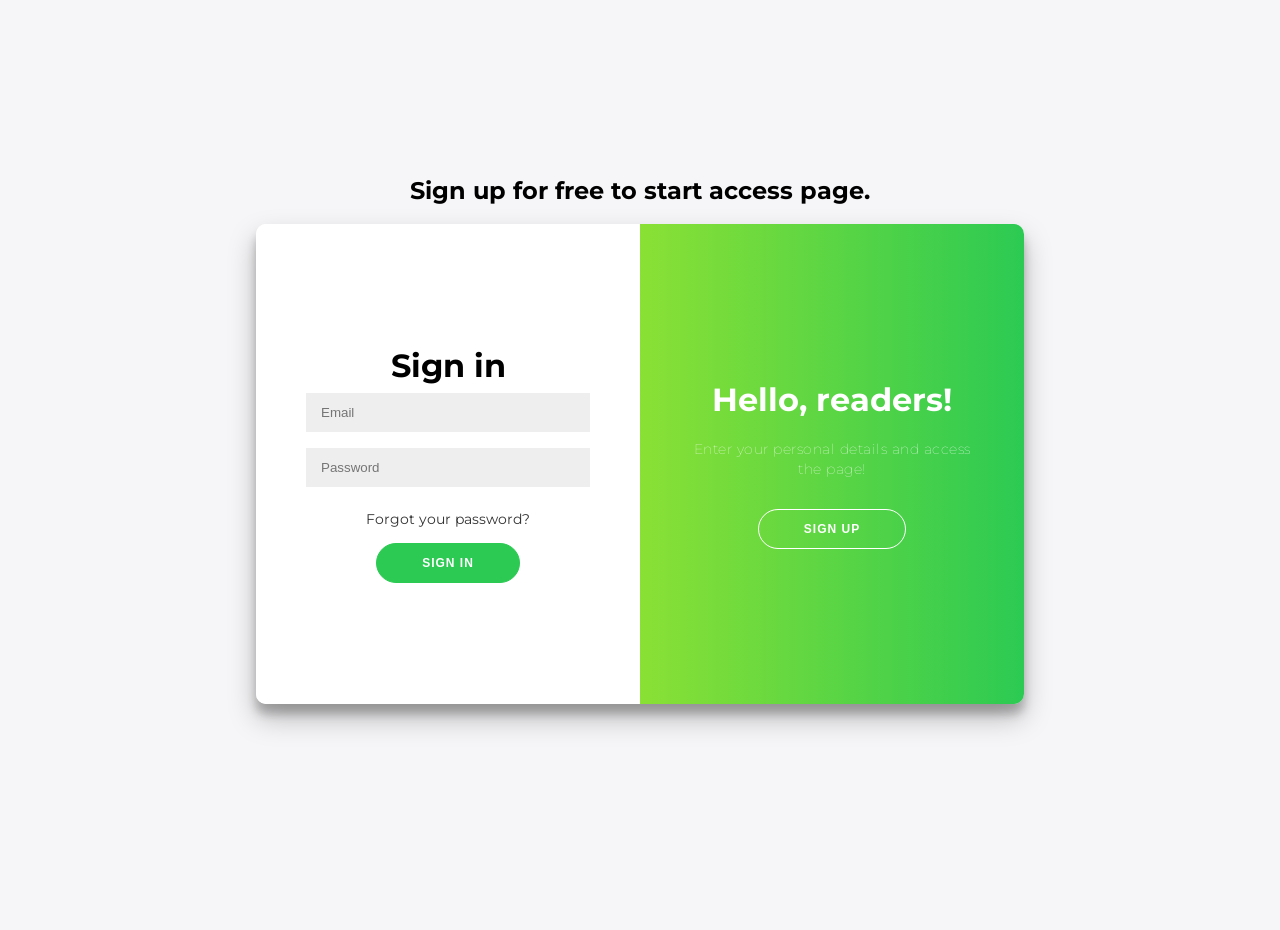
<file: 01-registration-form/index.html>
<html>
    <head>
        <title> Sign Up & Login Form</title>
        <link rel="stylesheet" href="custom.css"> 
    </head>

    <body>
      <h2>Sign up for free to start access page.</h2>
      <div class="container" id="container">
        <div class="form-container sign-up-container">
          <form action="#">
            <h1>Create Account</h1>
            <span>or use your email for registration</span>
            <input type="text" placeholder="Name" />
            <input type="email" placeholder="Email" />
            <input type="password" placeholder="Password" />
            <button>Sign Up</button>
          </form>
        </div>
        <div class="form-container sign-in-container">
          <form action="#">
            <h1>Sign in</h1>
            <input type="email" placeholder="Email" />
            <input type="password" placeholder="Password" />
            <a href="#">Forgot your password?</a>
            <button>Sign In</button>
          </form>
        </div>
        <div class="overlay-container">
          <div class="overlay">
            <div class="overlay-panel overlay-left">
              <h1>Welcome Back!</h1>
              <p>To keep connected with us please login with your personal info</p>
              <button class="ghost" id="signIn">Sign In</button>
            </div>
            <div class="overlay-panel overlay-right">
              <h1>Hello, readers!</h1>
              <p>Enter your personal details and access the page!</p>
              <button class="ghost" id="signUp">Sign Up</button>
            </div>
          </div>
        </div>
      </div>
    </body>
</html>
</file>
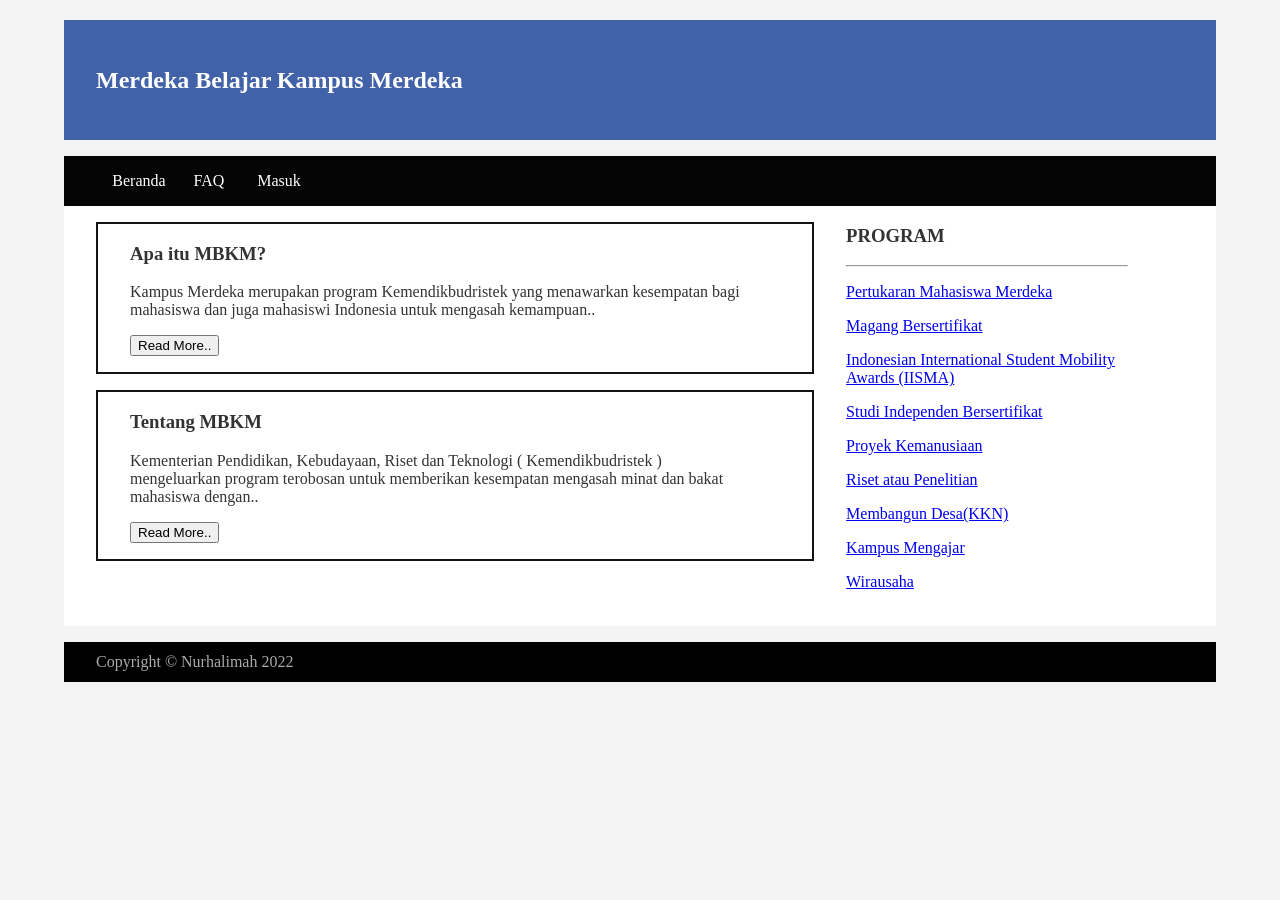
<file: 02-landing-page/index.html>
<!DOCTYPE html>
<html lang="en">
<head>
    <title>Merdeka Belajar Kampus Merdeka</title>
    <link rel="stylesheet" href="custom.css"/>

</head>
<body>
    <div class="header">
        <div class="jarak">
            <h2>Merdeka Belajar Kampus Merdeka</h2>
        </div>
    </div>
    <div class="menu">
        <ul>
            <li><a href="#">Beranda</a></li>
            <li><a href="#">FAQ</a></li>
            <li><a href="#">Masuk</a></li>
        </ul>
    </div>

    <div class="content">
        <div class="jarak">
            <!-- kiri -->
            <div class="kiri">
                <!--blog-->
                <div class="border">
                    <div class="jarak">
                        <h3>Apa itu MBKM?</h3>
                        <p>Kampus Merdeka merupakan program Kemendikbudristek yang menawarkan kesempatan bagi mahasiswa dan juga mahasiswi Indonesia untuk mengasah kemampuan..</p>
                        <button class="btn">Read More..</button>
                    </div>
                </div>
                <div class="border">
                    <div class="jarak">
                        <h3>Tentang MBKM</h3>
                        <p>Kementerian Pendidikan, Kebudayaan, Riset dan Teknologi ( Kemendikbudristek ) mengeluarkan program terobosan untuk memberikan kesempatan mengasah minat dan bakat mahasiswa dengan..</p>
                        <button class="btn">Read More..</button>
                    </div>
                </div>
            </div>
        <!--end blog--> 
        <!--blog-->
    </div>
    <!--kiri-->
    <!--end blog-->
    <!--kanan-->
    <div class="kanan">
        <div class="jarak">
            <h3>PROGRAM</h3>
            <hr/>
            <p><a href="#" class="undecor">Pertukaran Mahasiswa Merdeka</a></p>
            <p><a href="#" class="undecor">Magang Bersertifikat</a></p>
            <p><a href="#" class="undecor">Indonesian International Student Mobility Awards (IISMA)</a></p>
            <p><a href="#" class="undecor">Studi Independen Bersertifikat</a></p>
            <p><a href="#" class="undecor">Proyek Kemanusiaan</a></p>
            <p><a href="#" class="undecor">Riset atau Penelitian</a></p>
            <p><a href="#" class="undecor">Membangun Desa(KKN)</a></p>
            <p><a href="#" class="undecor">Kampus Mengajar</a></p>
            <p><a href="#" class="undecor">Wirausaha</a></p>
        </div>
    </div>
    <!--kanan-->
</div>
</div>

<div class="footer">
    <div class="jarak">
        <p>Copyright &copy; Nurhalimah 2022</p>
    </div>
</div>

</body>
</html>
</file>
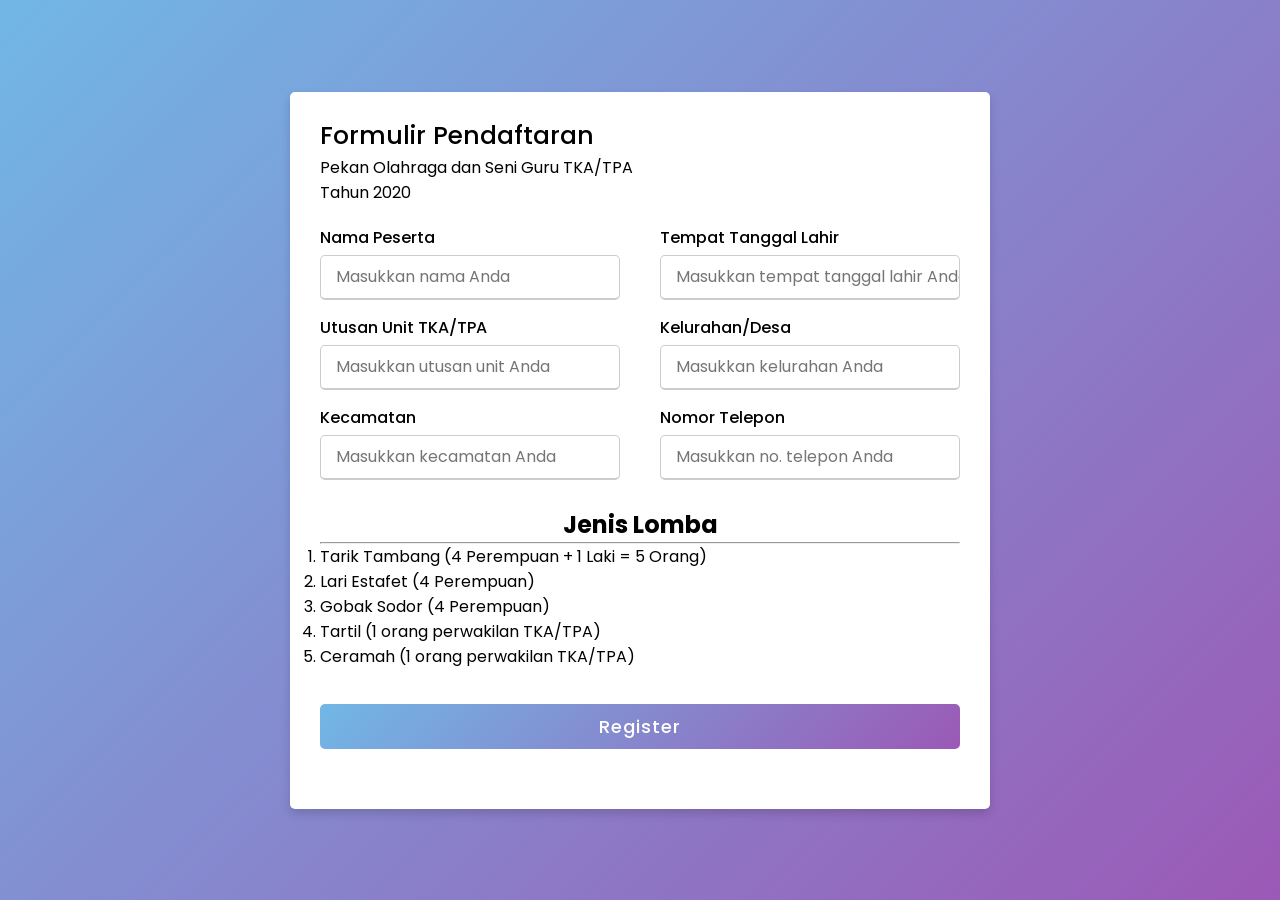
<file: 03-form-quiz/index.html>
<!DOCTYPE html>
<html lang="en" dir="ltr">
  <head>
    <meta charset="UTF-8">
    <title> Formulir Pendaftaran </title>
    <link rel="stylesheet" href="style.css">
     <meta name="viewport" content="width=device-width, initial-scale=1.0">
   </head>
<body>
  <div class="container">
    <div class="title">Formulir Pendaftaran</div>
    <p>Pekan Olahraga dan Seni Guru TKA/TPA</p>
    <P>Tahun 2020</P>
    <div class="content">
      <form action="#">
        <div class="user-details">
          <div class="input-box">
            <span class="details">Nama Peserta</span>
            <input type="text" placeholder="Masukkan nama Anda" required>
          </div>
          <div class="input-box">
            <span class="details">Tempat Tanggal Lahir</span>
            <input type="text" placeholder="Masukkan tempat tanggal lahir Anda " required>
          </div>
          <div class="input-box">
            <span class="details">Utusan Unit TKA/TPA</span>
            <input type="text" placeholder="Masukkan utusan unit Anda" required>
          </div>
          <div class="input-box">
            <span class="details">Kelurahan/Desa</span>
            <input type="text" placeholder="Masukkan kelurahan Anda" required>
          </div>
          <div class="input-box">
            <span class="details">Kecamatan</span>
            <input type="text" placeholder="Masukkan kecamatan Anda" required>
          </div>
          <div class="input-box">
            <span class="details">Nomor Telepon</span>
            <input type="text" placeholder="Masukkan no. telepon Anda" required>
          </div>
        </div>
        <div class="kanan">
          <div class="jarak">
              <h2>Jenis Lomba</h2>
              <hr/>
              <ol type="1">
                <li>Tarik Tambang (4 Perempuan + 1 Laki = 5 Orang)</li>
                <li>Lari Estafet (4 Perempuan)</li>
                <li>Gobak Sodor (4 Perempuan)</li>
                <li>Tartil (1 orang perwakilan TKA/TPA)</li>
                <li>Ceramah (1 orang perwakilan TKA/TPA)</li>
              </ol>
              
          </div>
          <div class="button">
            <input type="submit" value="Register">
          </div>
      </div>
          </div>
        </div>
      </form>
    </div>
  </div>

</body>
</html>
</file>
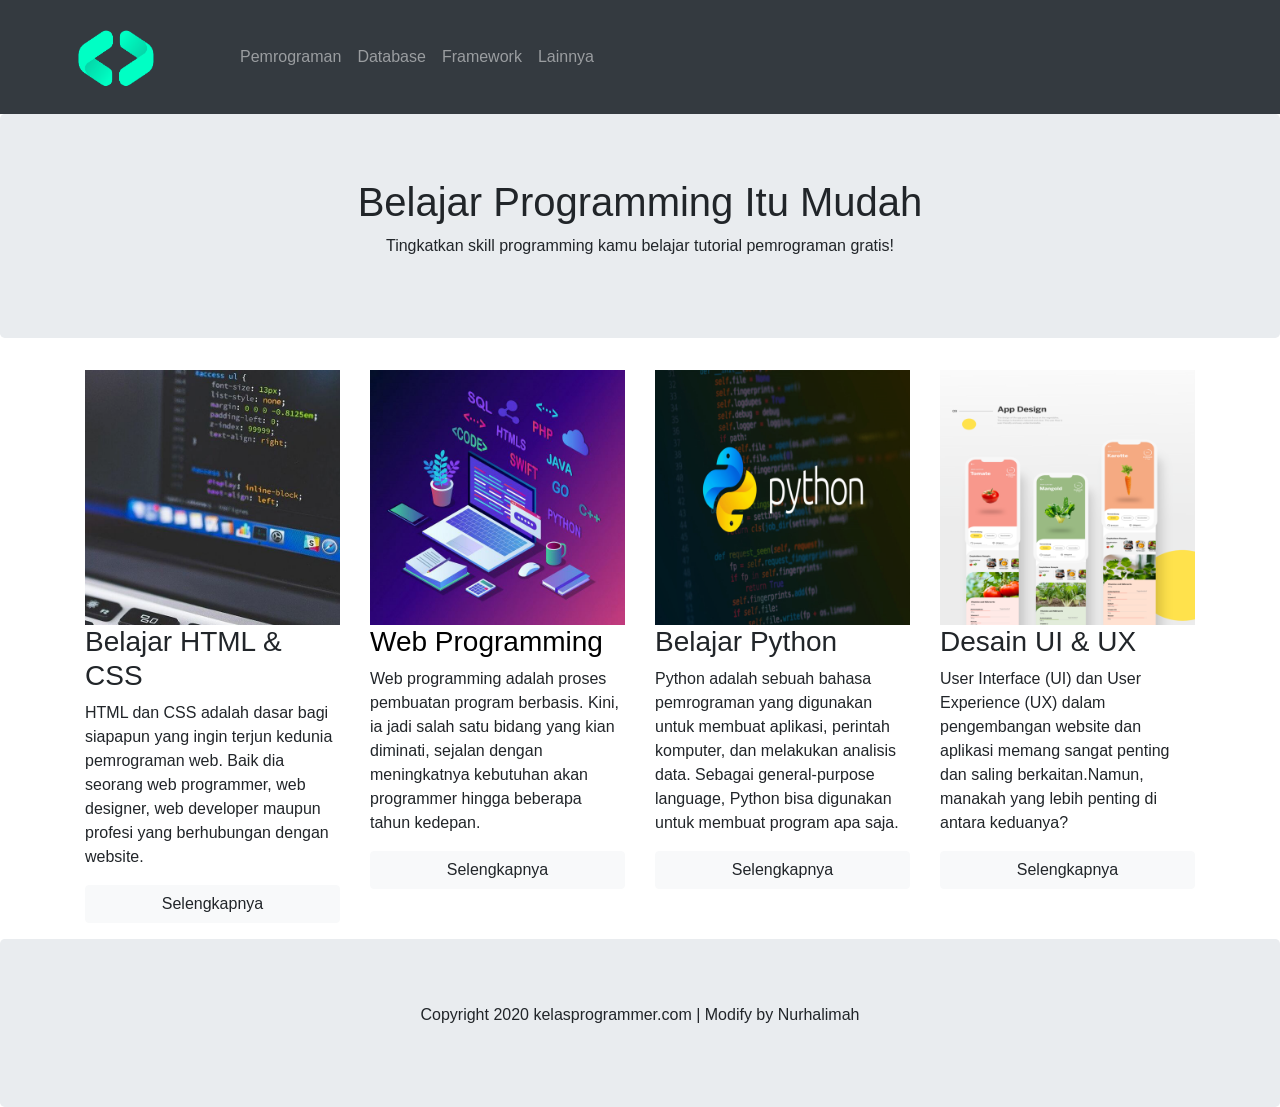
<file: 04-bootstrap-layout/index.html>
<!DOCTYPE html>
<html lang="en">
<head>
    <title>Web Responsive dengan Bootstrap</title>
    <meta charset="utf-8">
    <meta name="viewport" content="width=device-width, initial-scale=1">
    <link rel="stylesheet" href="bootstrap/css/bootstrap.min.css">
    <script src="bootstrap/js/bootstrap.min.js"></script>
    <script src="https://ajax.googleapis.com/ajax/libs/jquery/3.5.1/jquery.min.js"></script>
    <script src="https://maxcdn.bootstrapcdn.com/bootstrap/4.5.0/js/bootstrap.min.js"></script>


</head>
<body>
<nav class="navbar navbar-expand-md bg-dark navbar-dark">
    <!-- Brand -->
    <a class="navbar-brand" href="index.html">
        <img src="gambar/logo.png" alt="logo" style="width:200px;">
    </a>

    <!-- Toggler/collapsibe Button -->
    <button class="navbar-toggler" type="button" data-toggle="collapse" data-target="#collapsibleNavbar">
        <span class="navbar-toggler-icon"></span>
    </button>

    <!-- Navbar links -->
    <div class="collapse navbar-collapse" id="collapsibleNavbar">
        <ul class="navbar-nav">
            <li class="nav-item">
                <a class="nav-link" href="#">Pemrograman</a>
            </li>
            <li class="nav-item">
                <a class="nav-link" href="#">Database</a>
            </li>
            <li class="nav-item">
                <a class="nav-link" href="#">Framework</a>
            </li>
            <li class="nav-item">
                <a class="nav-link" href="#">Lainnya</a>
            </li>
        </ul>
    </div>
</nav>
<div class="jumbotron text-center">
    <h1>Belajar Programming Itu Mudah</h1>
    <p>Tingkatkan skill programming kamu belajar tutorial pemrograman gratis!</p>
</div>

<div class="container">
    <div class="row">
        <div class="col-sm-3">
            <div class="thumbnail">
                <a href="artikel.html"><img src="gambar/HTML_&_CSS.png" width="100%" alt="Cinque Terre"></a>
                <div class="caption">
                    <h3>Belajar HTML & CSS</h3>
                    <p>HTML dan CSS adalah dasar bagi siapapun yang ingin terjun kedunia pemrograman web. 
                        Baik dia seorang web programmer, web designer, web developer maupun profesi yang 
                        berhubungan dengan website.</p>
                    <p><a href="artikel.html" class="btn btn-light btn-block" role="button">Selengkapnya</a></p>
                </div>
            </div>
        </div>
        <div class="col-sm-3">
            <div class="thumbnail">
                <a href="artikel.html"><img src="gambar/Programming.png" width="100%" alt="Cinque Terre"></a>
                <div class="caption">
                    <h3><a href="artikel.html" style="text-decoration:none;color: black;">Web Programming</a> </h3>
                    <p>Web programming adalah proses pembuatan program berbasis. Kini, ia jadi salah satu bidang yang kian diminati, 
                        sejalan dengan meningkatnya kebutuhan akan programmer hingga beberapa tahun kedepan.</p>
                    <p><a href="artikel.html" class="btn btn-light btn-block" role="button">Selengkapnya</a></p>
                </div>
            </div>

        </div>
        <div class="col-sm-3">
            <div class="thumbnail">
                <a href="artikel.html"><img src="gambar/Python.png" width="100%" alt="Cinque Terre"></a>
                <div class="caption">
                    <h3>Belajar Python</h3>
                    <p>Python adalah sebuah bahasa pemrograman yang digunakan untuk membuat aplikasi, 
                        perintah komputer, dan melakukan analisis data. Sebagai general-purpose language, 
                        Python bisa digunakan untuk membuat program apa saja.</p>
                    <p><a href="artikel.html" class="btn btn-light btn-block" role="button">Selengkapnya</a></p>
                </div>
            </div>
        </div>
        <div class="col-sm-3">
            <div class="thumbnail">
                <a href="artikel.html"><img src="gambar/Desain_UI_&_UX.png"  width="100%" alt="Cinque Terre"></a>
                <div class="caption">
                    <h3>Desain UI & UX</h3>
                    <p>User Interface (UI) dan User Experience (UX) dalam pengembangan website dan aplikasi memang 
                        sangat penting dan saling berkaitan.Namun, manakah yang lebih penting di antara keduanya? </p>
                    <p><a href="artikel.html" class="btn btn-light btn-block " role="button">Selengkapnya</a></p>
                </div>
            </div>
        </div>
    </div>
</div>
<div class="jumbotron text-center" style="margin-bottom:0">
    <p>Copyright 2020 kelasprogrammer.com | Modify by Nurhalimah</p>
</div>
</body>
</html>
</file>
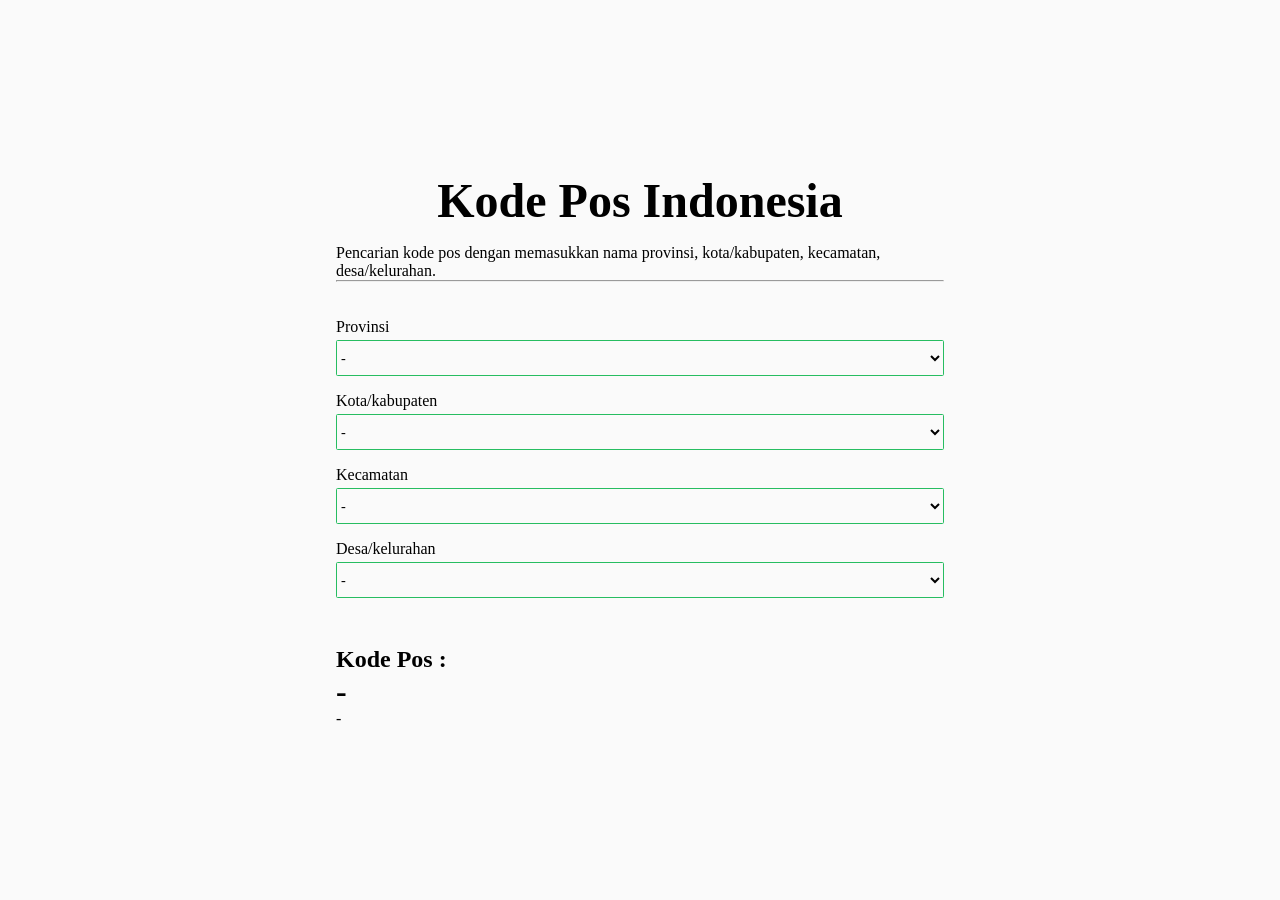
<file: 05-postal-code-lookup/index.html>
<!DOCTYPE html>
<html lang="en">
  <head>
    <meta charset="UTF-8" />
    <meta http-equiv="X-UA-Compatible" content="IE=edge" />
    <meta name="viewport" content="width=device-width, initial-scale=1.0" />

    <title>Postal Code</title>

    <!-- Style-->
    <link rel="stylesheet" href="style.css" />
  </head>
  <body>
    <main>
      <section class="section-main">
        <h1>Kode Pos Indonesia</h1>
        <p>Pencarian kode pos dengan memasukkan nama provinsi, kota/kabupaten, kecamatan, desa/kelurahan.</p>
        <hr>
        <br><br>
        <div class="input-form">
          <label for="province">Provinsi</label>
          <select name="province" id="province">
            <option value="">Pilih Provinsi..</option>
          </select>
        </div>
        <div class="input-form">
          <label for="city">Kota/kabupaten</label>
          <select name="city" id="city">
            <option value="">Pilih kota/kabupaten..</option>
          </select>
        </div>
        <div class="input-form">
          <label for="district">Kecamatan</label>
          <select name="district" id="district">
            <option value="">Pilih kecamatan</option>
          </select>
        </div>

        <div class="input-form">
          <label for="subdistrict">Desa/kelurahan</label>
          <select name="subdistrict" id="subdistrict">
            <option value="">Pilih desa/kelurahan</option>
          </select>
        </div>
      </section>

      <section class="section-result">
        <h1>Kode Pos :</h1>
        <h4 id="postal-code">-</h4>
        <p id="detail-address">-</p>
      </section>
    </main>
    <script src="./main.js"></script>
  </body>
</html>
</file>
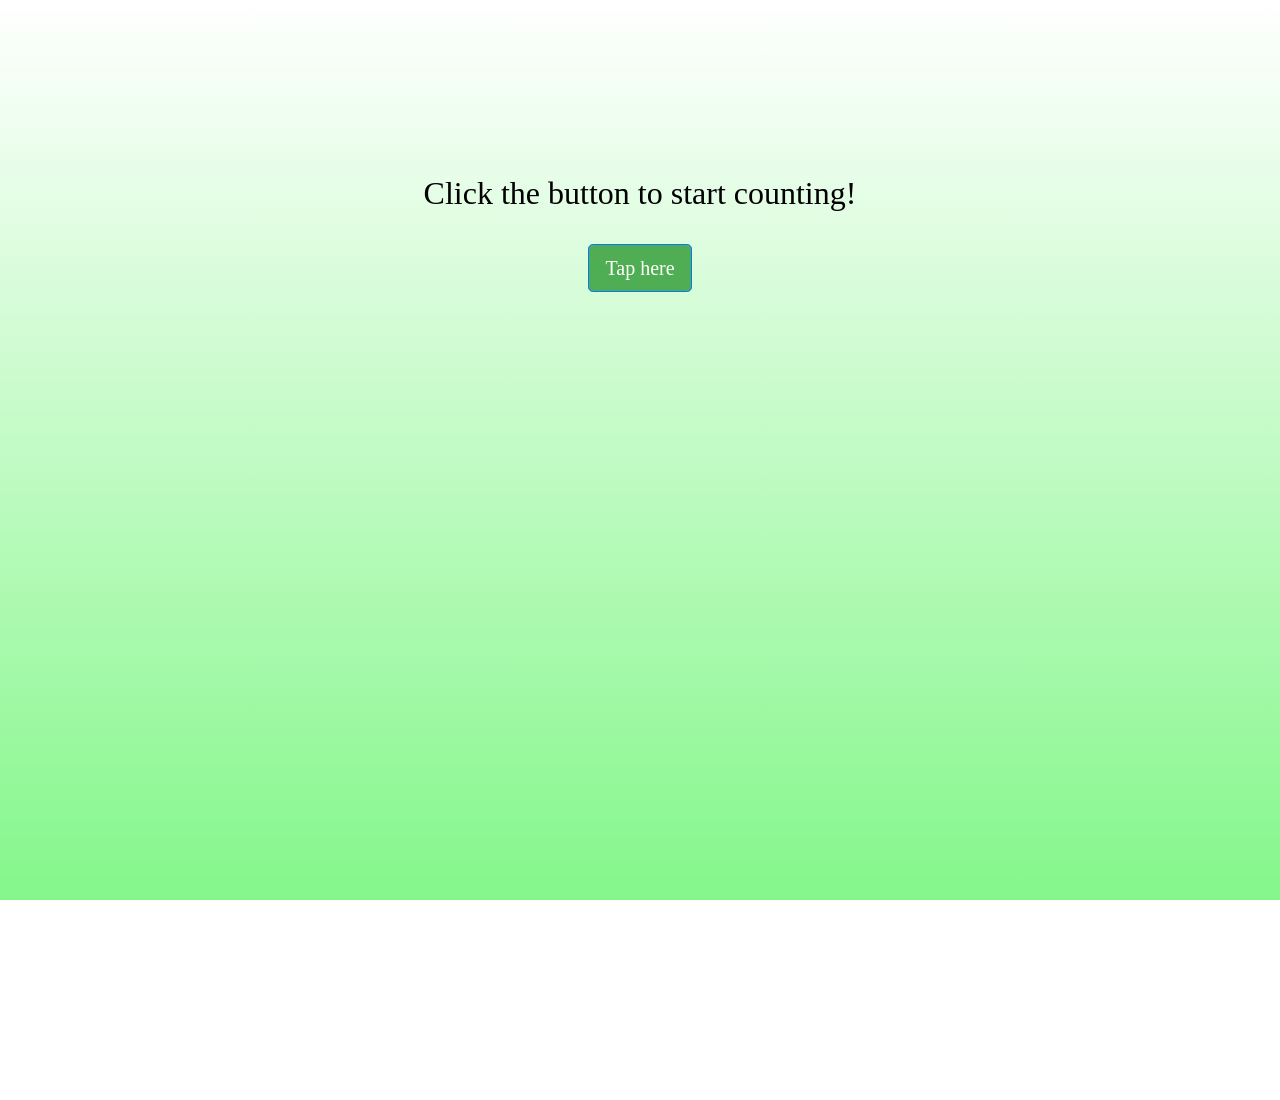
<file: 06-jquery-click-counter/index.html>
<!DOCTYPE html>
<html lang="en">
  <head>
    <meta charset="utf-8" />
    <meta name="viewport" content="width=device-width, initial-scale=1, shrink-to-fit=no"/>
    <link rel="stylesheet" href="https://cdn.jsdelivr.net/npm/bootstrap@4.6.0/dist/css/bootstrap.min.css" integrity="sha384-B0vP5xmATw1+K9KRQjQERJvTumQW0nPEzvF6L/Z6nronJ3oUOFUFpCjEUQouq2+l" crossorigin="anonymous"/>
    <title>Counter Click!</title>
  </head>
  <body class="text-light" style="margin: 100px; padding: 50px; box-sizing: border-box; font-family: 'Verdana';
      background-image: linear-gradient(rgb(255, 255, 255), rgba(76, 243, 85, 0.685));
      height: 100vh; background-position: center; background-repeat: no-repeat; background-size: cover; background-attachment: fixed;">
      <h2 class="text-center font-weight py-4" style="color: black;">Click the button to start counting!</h2>
      
      <center>
        <button type="button" class="btn btn-primary btn-lg text-center font-weight py-2" style="background-color:rgba(16, 138, 22, 0.685); background-size: 100px;"> Tap here </button>
      </center>

    <script src="https://code.jquery.com/jquery-3.5.1.slim.min.js" integrity="sha384-DfXdz2htPH0lsSSs5nCTpuj/zy4C+OGpamoFVy38MVBnE+IbbVYUew+OrCXaRkfj" crossorigin="anonymous"></script>
    <script src="https://cdn.jsdelivr.net/npm/bootstrap@4.6.0/dist/js/bootstrap.bundle.min.js" integrity="sha384-Piv4xVNRyMGpqkS2by6br4gNJ7DXjqk09RmUpJ8jgGtD7zP9yug3goQfGII0yAns" crossorigin="anonymous"></script>

    <script>
      $(document).ready(function () {
        var value = 1;
        $(".btn").on("click", function() {
          $("h2").html(value++);
        });
      });
    </script>
  </body>
</html>
</file>
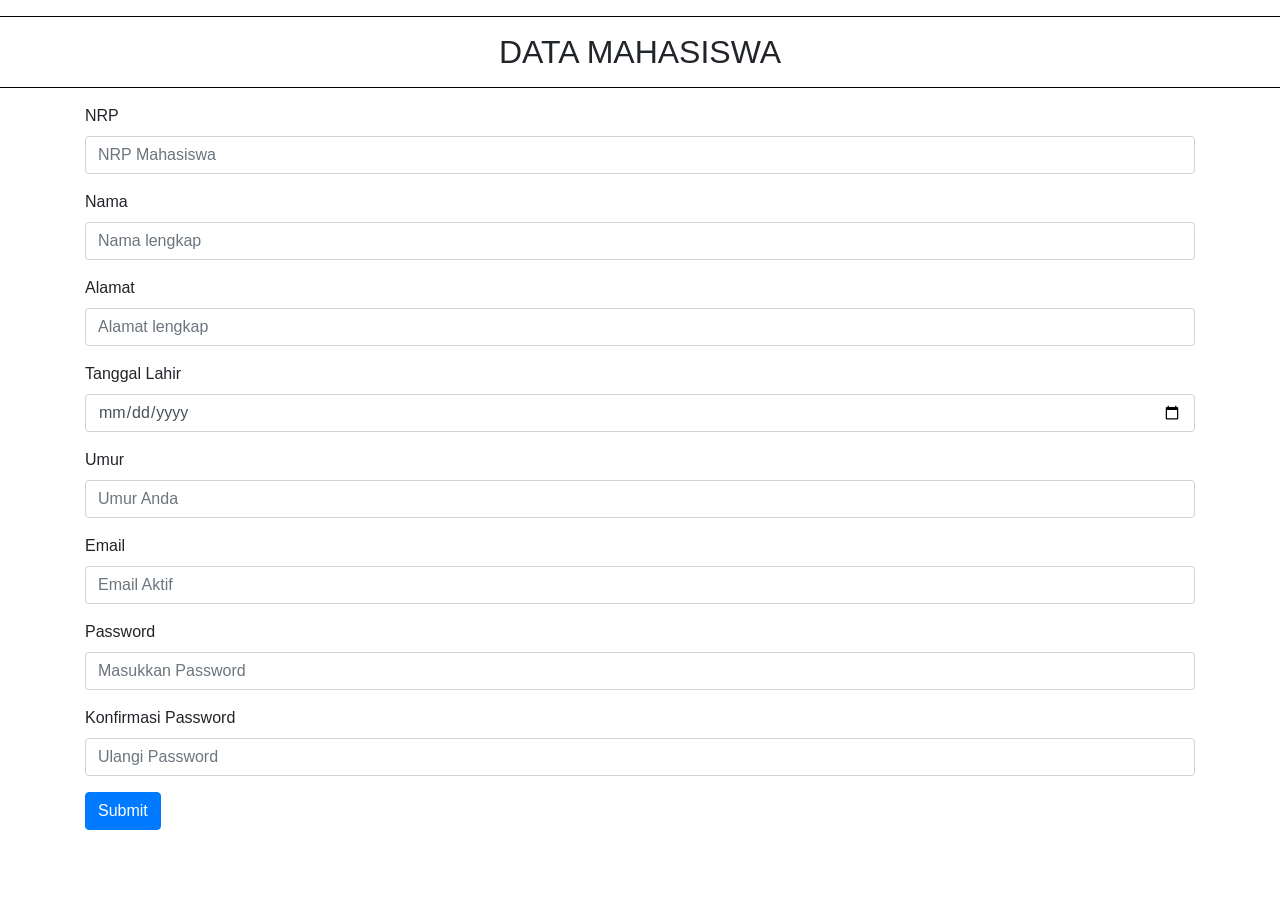
<file: 07-jquery-form-validation/index.html>
<!DOCTYPE html>
<html lang="en">

<head>
    <title>Validation Form</title>
    <link rel="stylesheet" href="https://stackpath.bootstrapcdn.com/bootstrap/4.4.1/css/bootstrap.min.css">
    <script type="text/javascript" src="jquery/jquery.min.js"></script>
	<script type="text/javascript" src="jquery/jquery.validate.min.js"></script>
    <script type="text/javascript">
		$(document).ready(function() {
			$('#frm-mhs').validate({
				rules: {
					nrp : {
						digits: true,
						minlength:10,
						maxlength:10
					},
					umur: {
						digits: true,
						range: [0, 100]
					}, 
					email: {
						email: true
					},
					pass2: {
						equalTo: "#pass1"
					}
				},
				messages: {
					nrp: {
						required: "Kolom nrp harus diisi",
						minlength: "Kolom nim harus terdiri dari 10 digit",
						maxlength: "Kolom nim harus terdiri dari 10 digit"
					},
					email: {
						required: "Alamat email harus diisi",
						email: "Format email tidak valid"
					},
					pass2: {
						equalTo: "Password tidak sama"
					}
				}
			});
		});
		</script>
	</head>
</head>

<body>
    <center>
    <hr color="black">   
    <h2>DATA MAHASISWA</h2>
    <hr color="black">
    </center>
    <div class="container">
        <form name="frm-mhs" id="frm-mhs" action="proses.php" method="post" onsubmit="return validateForm()">
            <div class="form-group">
                <label>NRP</label>
                <input type="text" name="nrp" id="nrp" placeholder="NRP Mahasiswa" class="form-control" required maxlength="10" minlength="10">
            </div>
            <div class="form-group">
                <label>Nama</label>
                <input type="text" name="nama" id="nama" placeholder="Nama lengkap" class="form-control" required maxlength="40" minlength="3">
            </div>
            <div class="form-group">
                <label>Alamat</label>
                <input type="text" name="alamat" id="alamat" placeholder="Alamat lengkap" class="form-control" required maxlength="50" minlength="3">
            </div>
            <div class="form-group">
                <label>Tanggal Lahir</label>
                <input type="date" name="tgl" id="tgl" placeholder="mm/dd/yyyy" class="form-control" required maxlength="10" minlength="10">
            </div>
            <div class="form-group">
                <label>Umur</label>
                <input type="number" name="umur" id="umur" placeholder="Umur Anda" class="form-control" required maxlength="2" minlength="1">
            </div>
            <div class="form-group">
                <label>Email</label>
                <input type="email" name="email" id="email" placeholder="Email Aktif" class="form-control">
            </div>
            <div class="form-group">
                <label>Password</label>
                <input type="password" name="pass1" id="pass1" placeholder="Masukkan Password" class="form-control" required maxlength="15" minlength="3">
            </div>
            <div class="form-group">
                <label>Konfirmasi Password</label>
                <input type="password" name="pass2" id="pass2" placeholder="Ulangi Password" class="form-control" required maxlength="15" minlength="3">
            </div>
    
            <button type="submit" class="btn btn-primary">Submit</button>
        </form>
    </div>

    <script>
        function validateForm() {
            if (document.forms["frm-mhs"]["nrp"].value == "") {
                alert("NRP Tidak Boleh Kosong");
                document.forms["frm-mhs"]["nrp"].focus();
                return false;
            }
            if (document.forms["frm-mhs"]["nama"].value == "") {
                alert("Nama Tidak Boleh Kosong");
                document.forms["frm-mhs"]["nama"].focus();
                return false;
            }
            if (document.forms["frm-mhs"]["alamat"].value == "") {
                alert("Alamat Tidak Boleh Kosong");
                document.forms["frm-mhs"]["alamat"].focus();
                return false;
            }
            if (document.forms["frm-mhs"]["tgl"].value == "") {
                alert("Tanggal Lahir Tidak Boleh Kosong");
                document.forms["frm-mhs"]["tgl"].focus();
                return false;
            }
            if (document.forms["frm-mhs"]["umur"].value == "") {
                alert("Umur Tidak Boleh Kosong");
                document.forms["frm-mhs"]["umur"].focus();
                return false;
            }
            if (document.forms["frm-mhs"]["email"].value == "") {
                alert("Email Tidak Boleh Kosong");
                document.forms["frm-mhs"]["email"].focus();
                return false;
            }
            if (document.forms["frm-mhs"]["pass1"].value == "") {
                alert("Password Tidak Boleh Kosong");
                document.forms["frm-mhs"]["pass1"].focus();
                return false;
            }
            if (document.forms["frm-mhs"]["pass2"].value == "") {
                alert("Konfirmasi Password Tidak Boleh Kosong");
                document.forms["frm-mhs"]["pass2"].focus();
                return false;
            }
            
        }
    </script>
</body>
</html>
</file>
<file: 01-registration-form/custom.css>
@import url('https://fonts.googleapis.com/css?family=Montserrat:400,800');

* {
	box-sizing: border-box;
}

body {
	background: #f6f5f7;
	display: flex;
	justify-content: center;
	align-items: center;
	flex-direction: column;
	font-family: 'Montserrat', sans-serif;
	height: 100vh;
	margin: -20px 0 50px;
}

h1 {
	font-weight: bold;
	margin: 0;
}

h2 {
	text-align: center;
}

p {
	font-size: 14px;
	font-weight: 100;
	line-height: 20px;
	letter-spacing: 0.5px;
	margin: 20px 0 30px;
}

span {
	font-size: 12px;
}

a {
	color: #333;
	font-size: 14px;
	text-decoration: none;
	margin: 15px 0;
}

button {
	border-radius: 20px;
	border: 1px solid #2cca53;
	background-color: #2cca53;
	color: #FFFFFF;
	font-size: 12px;
	font-weight: bold;
	padding: 12px 45px;
	letter-spacing: 1px;
	text-transform: uppercase;
	transition: transform 80ms ease-in;
}

button:active {
	transform: scale(0.95);
}

button:focus {
	outline: none;
}

button.ghost {
	background-color: transparent;
	border-color: #FFFFFF;
}

form {
	background-color: #FFFFFF;
	display: flex;
	align-items: center;
	justify-content: center;
	flex-direction: column;
	padding: 0 50px;
	height: 100%;
	text-align: center;
}

input {
	background-color: #eee;
	border: none;
	padding: 12px 15px;
	margin: 8px 0;
	width: 100%;
}

.container {
	background-color: #fff;
	border-radius: 10px;
  	box-shadow: 0 14px 28px rgba(0,0,0,0.25), 
			0 10px 10px rgba(0,0,0,0.22);
	position: relative;
	overflow: hidden;
	width: 768px;
	max-width: 100%;
	min-height: 480px;
}

.form-container {
	position: absolute;
	top: 0;
	height: 100%;
	transition: all 0.6s ease-in-out;
}

.sign-in-container {
	left: 0;
	width: 50%;
	z-index: 2;
}

.container.right-panel-active .sign-in-container {
	transform: translateX(100%);
}

.sign-up-container {
	left: 0;
	width: 50%;
	opacity: 0;
	z-index: 1;
}

.container.right-panel-active .sign-up-container {
	transform: translateX(100%);
	opacity: 1;
	z-index: 5;
	animation: show 0.6s;
}

@keyframes show {
	0%, 49.99% {
		opacity: 0;
		z-index: 1;
	}
	
	50%, 100% {
		opacity: 1;
		z-index: 5;
	}
}

.overlay-container {
	position: absolute;
	top: 0;
	left: 50%;
	width: 50%;
	height: 100%;
	overflow: hidden;
	transition: transform 0.6s ease-in-out;
	z-index: 100;
}

.container.right-panel-active .overlay-container{
	transform: translateX(-100%);
}

.overlay {
	background: #9e7fad;
	background: -webkit-linear-gradient(to right, #e8f716, #2cca53);
	background: linear-gradient(to right, #e8f716, #2cca53);
	background-repeat: no-repeat;
	background-size: cover;
	background-position: 0 0;
	color: #FFFFFF;
	position: relative;
	left: -100%;
	height: 100%;
	width: 200%;
  	transform: translateX(0);
	transition: transform 0.6s ease-in-out;
}

.container.right-panel-active .overlay {
  	transform: translateX(50%);
}

.overlay-panel {
	position: absolute;
	display: flex;
	align-items: center;
	justify-content: center;
	flex-direction: column;
	padding: 0 40px;
	text-align: center;
	top: 0;
	height: 100%;
	width: 50%;
	transform: translateX(0);
	transition: transform 0.6s ease-in-out;
}

.overlay-left {
	transform: translateX(-20%);
}

.container.right-panel-active .overlay-left {
	transform: translateX(0);
}

.overlay-right {
	right: 0;
	transform: translateX(0);
}

.container.right-panel-active .overlay-right {
	transform: translateX(20%);
}

.social-container {
	margin: 20px 0;
}

.social-container a {
	border: 1px solid #DDDDDD;
	border-radius: 50%;
	display: inline-flex;
	justify-content: center;
	align-items: center;
	margin: 0 5px;
	height: 40px;
	width: 40px;
}
</file>
<file: 02-landing-page/custom.css>
body{
    background:#f3f3f3;
    color:#333;
    width:100%;
    font-family:Verdana;
    margin:0 auto;
}

.header{
    width:90%;
    margin:auto;
    height:120px;
    line-height:120px;
    background:#4162a8;
    color:#fff;
}

.content{
    width:90%;
    margin:auto;
    height:420px;
    padding:0.1px;
    background:#fff;
    color:#333;
}

.kiri{
    width:66%;
    float:left;
    margin:auto;
    background:#fff;
    height:420px;
}

.kanan{
    width:30%;
    float:left;
    margin:auto;
    background:#fff;
    height:420px;
}

.border{
    border:2px solid #141414;
    margin-top:1pc;
    padding-bottom:1pc;
    padding-left:0pc;
    padding-right:2pc;
}

.undercor{
    text-decoration:none;
}

.footer{
    width:90%;
    margin:auto;
    height:40px;
    line-height:40px;
    background:#000000;
    color:rgb(170, 170, 170);
}

.menu{
    background-color:#050505;
    height:50px;
    line-height:50px;
    position:relative;
    width:90%;
    margin:0 auto;
    padding:0 auto;
}

.jarak{
    padding:0 2pc;
}

.menu ul {
    list-style:none;
}

.menu ul li a {
    float:left;
    width:70px;
    display:block;
    text-align:center;
    color:#FFF;
    text-decoration:none;
}

.menu ul li a:hover {
    background-color:#74C599;
    display:block;
}
</file>
<file: 03-form-quiz/style.css>
@import url('https://fonts.googleapis.com/css2?family=Poppins:wght@200;300;400;500;600;700&display=swap');
*{
  margin: 0;
  padding: 0;
  box-sizing: border-box;
  font-family: 'Poppins',sans-serif;
}
body{
  height: 100vh;
  display: flex;
  justify-content: center;
  align-items: center;
  padding: 10px;
  background: linear-gradient(135deg, #71b7e6, #9b59b6);
}
.container{
  max-width: 700px;
  width: 100%;
  background-color: #fff;
  padding: 25px 30px;
  border-radius: 5px;
  box-shadow: 0 5px 10px rgba(0,0,0,0.15);
}
.container .title{
  font-size: 25px;
  font-weight: 500;
  position: center;
}
.container .title::before{
  content: "";
  position: center;
  left: 50px;
  bottom: 0;
  height: 3px;
  width: 30px;
  border-radius: 5px;
  background: linear-gradient(135deg, #71b7e6, #9b59b6);
}
.content form .user-details{
  display: flex;
  flex-wrap: wrap;
  justify-content: space-between;
  margin: 20px 0 12px 0;
}
form .user-details .input-box{
  margin-bottom: 15px;
  width: calc(100% / 2 - 20px);
}
form .input-box span.details{
  display: block;
  font-weight: 500;
  margin-bottom: 5px;
}
.user-details .input-box input{
  height: 45px;
  width: 100%;
  outline: none;
  font-size: 16px;
  border-radius: 5px;
  padding-left: 15px;
  border: 1px solid #ccc;
  border-bottom-width: 2px;
  transition: all 0.3s ease;
}
.user-details .input-box input:focus,
.user-details .input-box input:valid{
  border-color: #9b59b6;
}
 form .gender-details .gender-title{
  font-size: 20px;
  font-weight: 500;
 }
 form .category{
   display: flex;
   width: 90%;
   margin: 14px 0 ;
   justify-content: space-between;
 }
 form .category label{
   display: flex;
   align-items: center;
   cursor: pointer;
 }
 form .category label .dot{
  height: 18px;
  width: 18px;
  border-radius: 50%;
  margin-right: 10px;
  background: #d9d9d9;
  border: 5px solid transparent;
  transition: all 0.3s ease;
}
 form input[type="radio"]{
   display: none;
 }
 form .button{
   height: 45px;
   margin: 35px 0
 }
 form .button input{
   height: 100%;
   width: 100%;
   border-radius: 5px;
   border: none;
   color: #fff;
   font-size: 18px;
   font-weight: 500;
   letter-spacing: 1px;
   cursor: pointer;
   transition: all 0.3s ease;
   background: linear-gradient(135deg, #71b7e6, #9b59b6);
 }
 form .button input:hover{
  /* transform: scale(0.99); */
  background: linear-gradient(-135deg, #71b7e6, #9b59b6);
  }

  .kanan {
    text-align: center;
  }
  li{
    text-align: left;
  }
 @media(max-width: 584px){
 .container{
  max-width: 100%;
}
form .user-details .input-box{
    margin-bottom: 15px;
    width: 100%;
  }
  form .category{
    width: 100%;
  }
  .content form .user-details{
    max-height: 900px;
    overflow-y: scroll;
  }
  .user-details::-webkit-scrollbar{
    width: 5px;
  }
  }
  @media(max-width: 459px){
  .container .content .category{
    flex-direction: column;
  }
}
</file>
<file: 05-postal-code-lookup/style.css>
:root {
    --color-green: #27bd61;
    --color-red: #ff032e;
    --color-darkgrey: #323232;
    --color-grey: #c6c7d6;
    --color-lightgrey: #cad3d3;
    --color-light: #fafafa;
    --color-white: #ffffff;
    --color-black: #000000;

    --font-extralight: 300;
    --font-light: 300;
    --font-regular: 400;
    --font-medium: 500;
    --font-semibold: 600;
    --font-bold: 700;
    --font-extrabold: 800;
    --font-black: 900;

    --w-7xl: 80rem;
}

* {
    margin: 0;
    padding: 0;
    font-family: 'Calibri';
    color: var(--color-black);
    box-sizing: border-box;
}

main {
    background-color: var(--color-light);
    min-height: 100vh;
    display: flex;
    flex-direction: column;
    justify-content: center;
    align-items: center;
}

main section.section-main {
    background-color: transparent;
    width: 55%;
    padding-top: 2rem;
    padding-bottom: 2rem;
    padding-left: 3rem;
    padding-right: 3rem;
    border-radius: 0rem;
    margin-bottom: 0rem;
}

main section.section-main h1 {
    font-size: 3rem;
    margin-bottom: 1rem;
    text-align: center;
}

main section.section-main div.input-form {
    display: flex;
    flex-direction: column;
    margin-bottom: 1rem;
}

main section.section-main div.input-form label {
    font-size: 1rem;
    margin-bottom: 0.25rem;
}

main section.section-main div.input-form select {
    border: 1px solid var(--color-green);
    border-radius: 0.1rem;
    outline: none;
    background-color: transparent;
    padding-top: 0.5rem;
    padding-bottom: 0.5rem;
    font-size: 0.90rem;
}

main section.section-result {
    background-color: var(--color-light);
    padding-top: 0rem;
    padding-bottom: 2rem;
    padding-left: 3rem;
    padding-right: 3rem;
    width: 55%;
    border-radius: 0rem;
}

main section.section-result h4 {
    font-weight: var(--font-bold);
    font-size: 2rem;
}

main section.section-result p {
    font-weight: var(--font-regular);
    font-size: 1rem;
}

@media only screen and (max-width: 768px) {
    main section.section-main,
    main section.section-result {
        width: 90%;
    }
    main section.section-main h1 {
        font-size: 2.25rem;
    }
    main section.section-result h4 {
        font-size: 3rem;
    }
    main section.section-result p {
        font-size: 1.25rem;
    }
}

@media only screen and (max-width: 576px) {
    main section.section-main,
    main section.section-result {
        width: 95%;
    }
    main section.section-main h1 {
        font-size: 1.5rem;
    }
    main section.section-result h4 {
        font-size: 2rem;
    }
    main section.section-result p {
        font-size: 1rem;
    }
    main section.section-main div.input-form label {
        font-size: 1rem;
    }
    main section.section-main div.input-form select {
        font-size: 1.125rem;
    }
}
</file>
